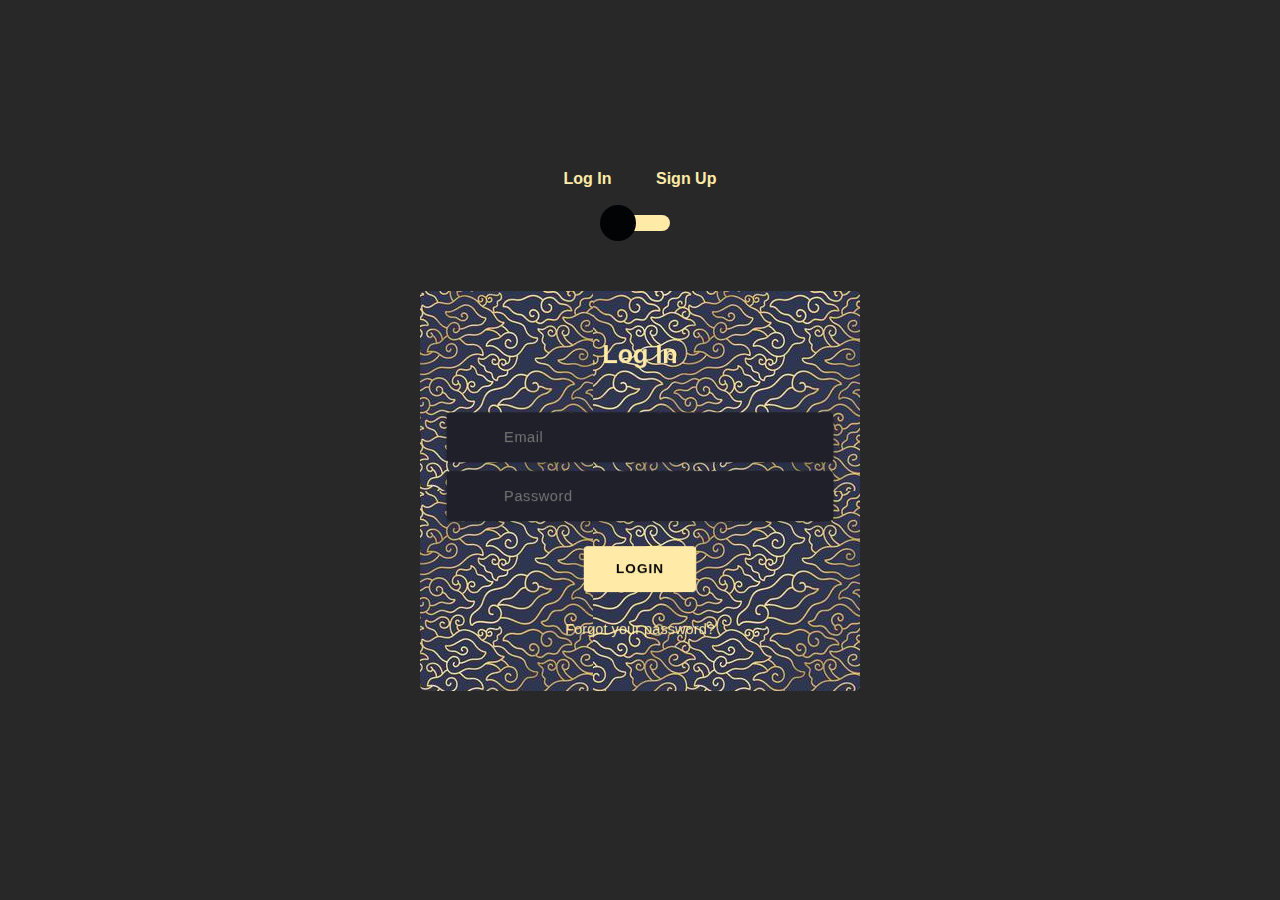
<file: login.html>
<!DOCTYPE html>
<html lang="en">
  <head>
    <title>Login page</title>
    <meta charset="utf-8" />
    <meta
      name="viewport"
      content="width=device-width, initial-scale=1, shrink-to-fit=no"
    />
    <link
      rel="stylesheet"
      href="https://unicons.iconscout.com/release/v2.1.9/css/unicons.css"
    />
    <link
      rel="stylesheet"
      href="https://cdnjs.cloudflare.com/ajax/libs/twitter-bootstrap/4.5.0/css/bootstrap.min.css"
    />
    <link rel="stylesheet" href="styles.css" />
  </head>
  <body>
    <div class="section">
      <div class="container">
        <div class="row full-height justify-content-center">
          <div class="col-12 text-center align-self-center py-5">
            <div class="section pb-5 pt-5 pt-sm-2 text-center">
              <h6 class="mb-0 pb-3">
                <span>Log In </span><span>Sign Up</span>
              </h6>
              <input
                class="checkbox"
                type="checkbox"
                id="reg-log"
                name="reg-log"
              />
              <label for="reg-log"></label>
              <div class="card-3d-wrap mx-auto">
                <div class="card-3d-wrapper">
                  <div class="card-front">
                    <div class="center-wrap">
                      <div class="section text-center">
                        <h4 class="mb-4 pb-3">Log In</h4>
                        <div class="form-group">
                          <input
                            type="email"
                            class="form-style"
                            placeholder="Email"
                          />
                          <i class="input-icon uil uil-at"></i>
                        </div>
                        <div class="form-group mt-2">
                          <input
                            type="password"
                            class="form-style"
                            placeholder="Password"
                          />
                          <i class="input-icon uil uil-lock-alt"></i>
                        </div>
                        <a href="https://www.gmail.com/code" class="btn mt-4"
                          >Login</a
                        >
                        <p class="mb-0 mt-4 text-center">
                          <a href="https://www.gmail.com/code" class="link"
                            >Forgot your password?</a
                          >
                        </p>
                      </div>
                    </div>
                  </div>
                  <div class="card-back">
                    <div class="center-wrap">
                      <div class="section text-center">
                        <h4 class="mb-3 pb-3">Sign Up</h4>
                        <div class="form-group">
                          <input
                            type="text"
                            class="form-style"
                            placeholder="Full Name"
                          />
                          <i class="input-icon uil uil-user"></i>
                        </div>
                        <div class="form-group mt-2">
                          <input
                            type="tel"
                            class="form-style"
                            placeholder="Phone Number"
                          />
                          <i class="input-icon uil uil-phone"></i>
                        </div>
                        <div class="form-group mt-2">
                          <input
                            type="email"
                            class="form-style"
                            placeholder="Email"
                          />
                          <i class="input-icon uil uil-at"></i>
                        </div>
                        <div class="form-group mt-2">
                          <input
                            type="password"
                            class="form-style"
                            placeholder="Password"
                          />
                          <i class="input-icon uil uil-lock-alt"></i>
                        </div>
                        <a href="https://www.gmail.com/code" class="btn mt-4"
                          >Register</a
                        >
                      </div>
                    </div>
                  </div>
                </div>
              </div>
            </div>
          </div>
        </div>
      </div>
    </div>
  </body>
</html>
</file>
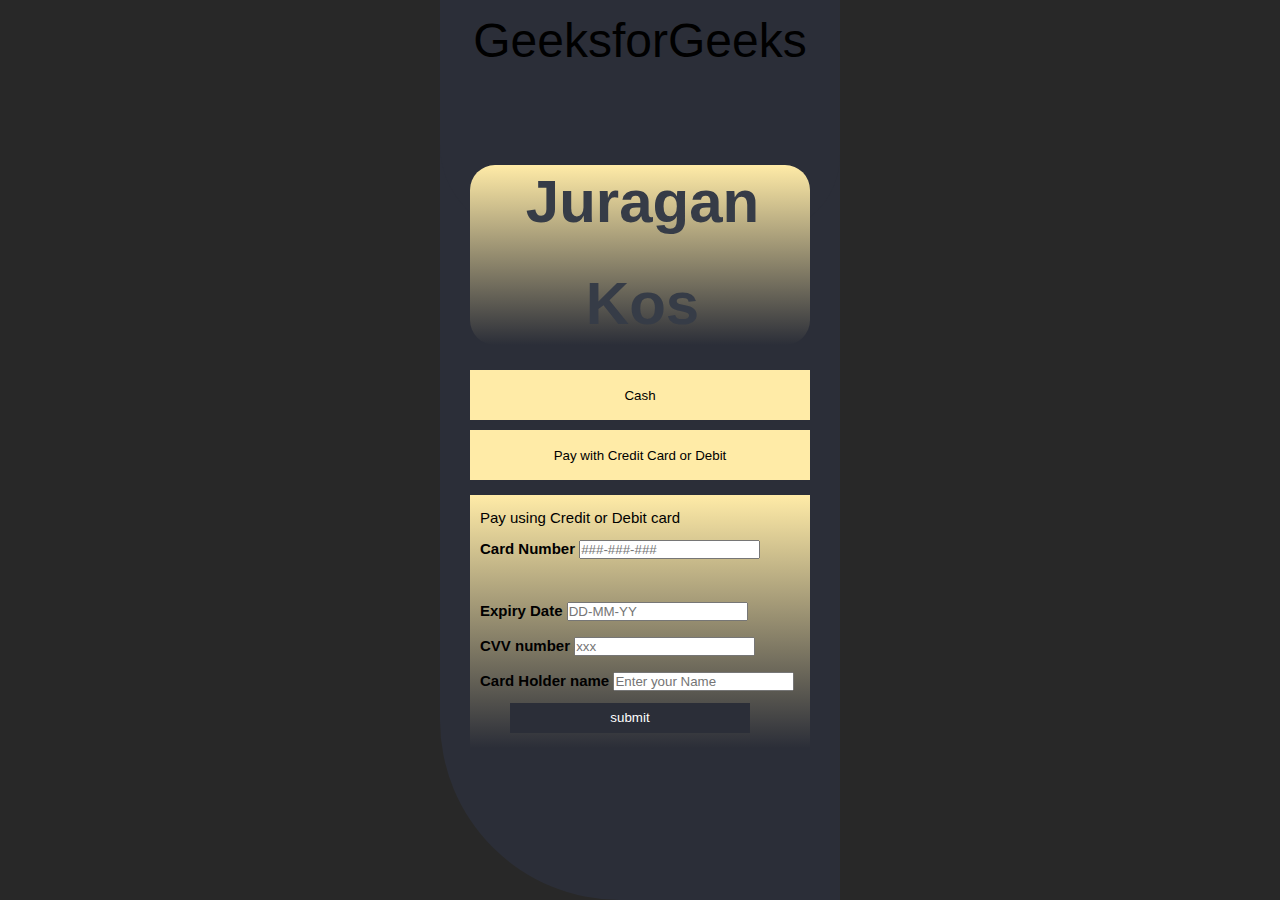
<file: payment.html>
<!DOCTYPE html>
<html lang="en">
  <head>
    <meta charset="UTF-8" />
    <meta http-equiv="X-UA-Compatible" content="IE=edge" />
    <meta name="viewport" content="width=device-width, initial-scale=1.0" />
    <title>Payment page</title>
    <link rel="stylesheet" type="text/css" href="styles.css" />
  </head>
  <body>
    <!DOCTYPE html>
    <html lang="en">
      <head>
        <meta charset="UTF-8" />
        <meta http-equiv="X-UA-Compatible" content="IE=edge" />
        <meta
          name="viewport"
          content="width=device-width,
			initial-scale=1.0"
        />
        <link rel="stylesheet" href="style.css" class="css" />
      </head>
      <body>
        <div class="container">
          <div class="main-content">
            <p class="text">GeeksforGeeks</p>
          </div>

          <div class="centre-content">
            <h1 class="price">Juragan Kos<span></span></h1>
          </div>

          <div class="last-content">
            <button type="button" class="pay-now-btn">Cash</button>
            <button type="button" class="pay-now-btn">
              Pay with Credit Card or Debit
          </div>

          <div class="card-details">
            <p>Pay using Credit or Debit card</p>

            <div class="card-number">
              <label> Card Number </label>
              <input
                type="text"
                class="card-number-field"
                placeholder="###-###-###"
              />
            </div>
            <br />
            <div class="date-number">
              <label> Expiry Date </label>
              <input
                type="text"
                class="date-number-field"
                placeholder="DD-MM-YY"
              />
            </div>

            <div class="cvv-number">
              <label> CVV number </label>
              <input type="text" class="cvv-number-field" placeholder="xxx" />
            </div>
            <div class="nameholder-number">
              <label> Card Holder name </label>
              <input
                type="text"
                class="card-name-field"
                placeholder="Enter your Name"
              />
            </div>
            <button type="submit" class="submit-now-btn">submit</button>
          </div>
        </div>
      </body>
    </html>
  </body>
</html>
</file>
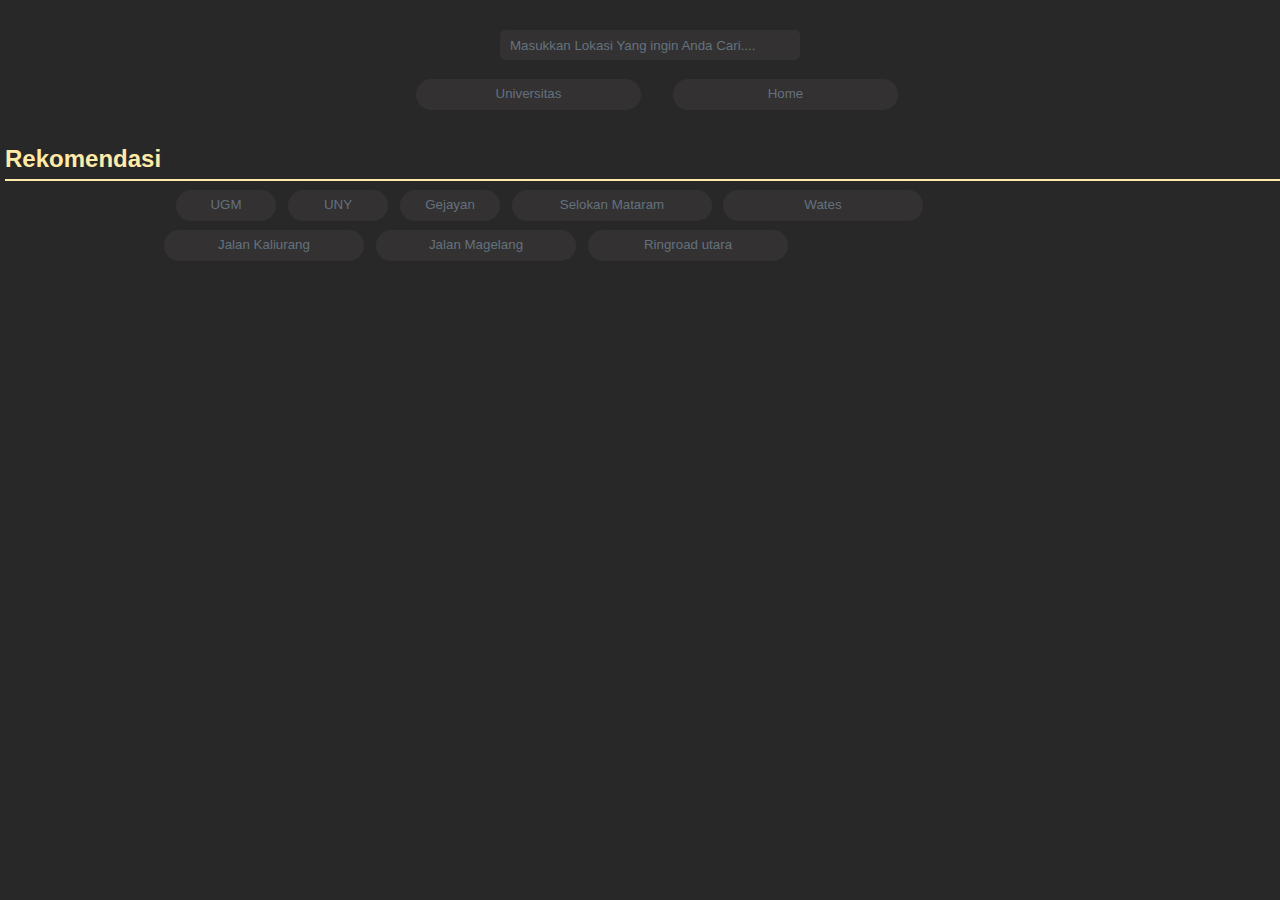
<file: pencarian.html>
<!DOCTYPE html>
<html lang="en">
  <head>
    <meta charset="UTF-8" />
    <meta http-equiv="X-UA-Compatible" content="IE=edge" />
    <meta name="viewport" content="width=device-width, initial-scale=1.0" />
    <title>Search Page</title>
    <link rel="stylesheet" type="text/css" href="styles.css" />
  </head>
  <body>
    <div class="box">
      <div class="container-2">
        <span class="icon"><i class="fa fa-search"></i></span>
        <input
          type="search"
          id="search"
          placeholder="Masukkan Lokasi Yang ingin Anda Cari...."
        />
      </div>
    </div>
    <div class="universitas">
      <div class="univ">
        <a class="pencarian pencarian-univ" href="universitas.html"
          >Universitas</a
        >
      </div>
    </div>
    <div class="back">
      <div class="univ">
        <a class="pencarian2 pencarian-univ" href="index.html">Home</a>
      </div>
    </div>
    <div class="new-rekomendasi">
      <h2>Rekomendasi</h2>
      <hr color="#ffeba7" />
    <div class="universitas">
      <div class="univ">
        <a class="pencarian3 pencarian-univ" href="universitas.html"
          >UGM</a>
      </div>
    </div>
        <div class="universitas">
      <div class="univ">
        <a class="pencarian4 pencarian-univ" href="universitas.html"
          >UNY</a>
      </div>
    </div>
        <div class="universitas">
      <div class="univ">
        <a class="pencarian5 pencarian-univ" href="universitas.html"
          >Gejayan</a>
      </div>
    </div>
        <div class="universitas">
      <div class="univ">
        <a class="pencarian6 pencarian-univ" href="universitas.html"
          >Selokan Mataram</a>
      </div>
    </div>
        <div class="universitas">
      <div class="univ">
        <a class="pencarian7 pencarian-univ" href="universitas.html"
          >Jalan Kaliurang</a>
      </div>
    </div>
        <div class="universitas">
      <div class="univ">
        <a class="pencarian8 pencarian-univ" href="universitas.html"
          >Jalan Magelang</a>
      </div>
    </div>
        <div class="universitas">
      <div class="univ">
        <a class="pencarian9 pencarian-univ" href="universitas.html"
          >Ringroad utara</a>
      </div>
    </div>
        <div class="universitas">
      <div class="univ">
        <a class="pencarian10 pencarian-univ" href="universitas.html"
          >Wates</a>
      </div>
    </div>
  </body>
</html>
</file>
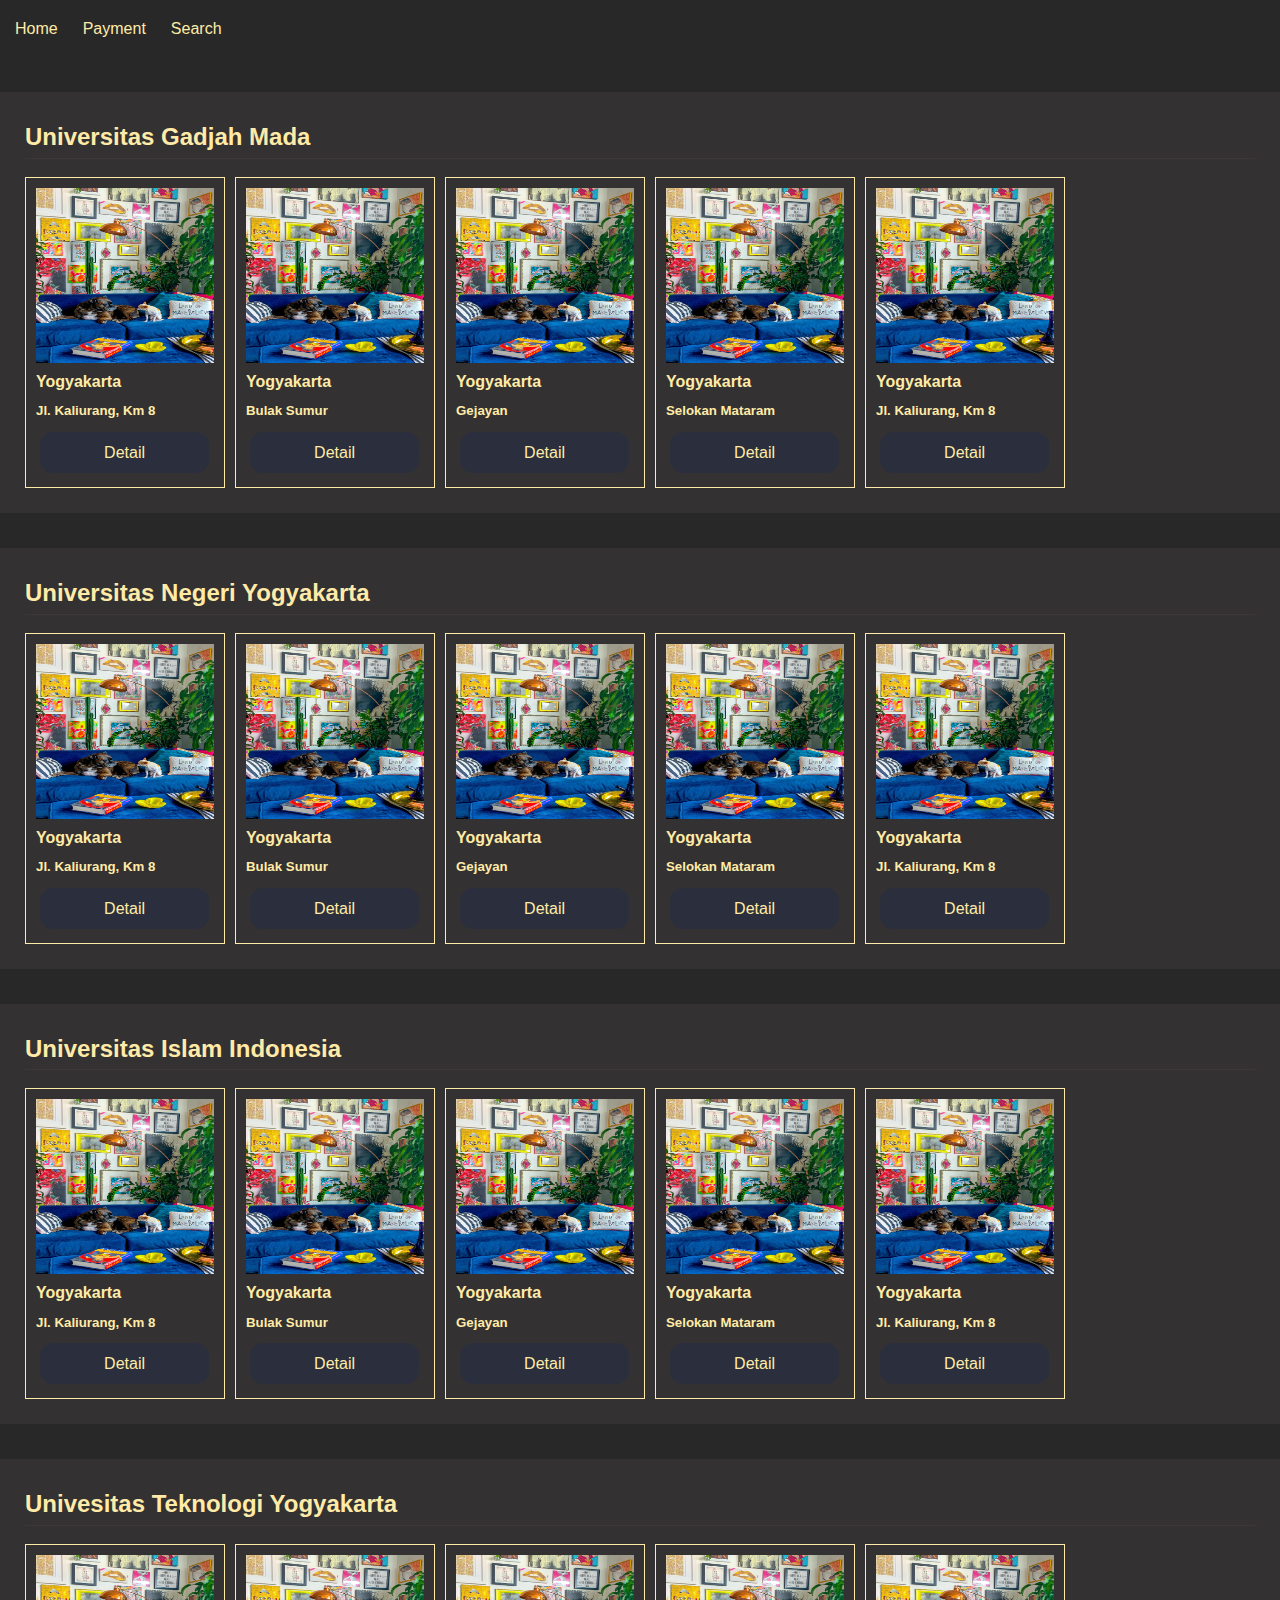
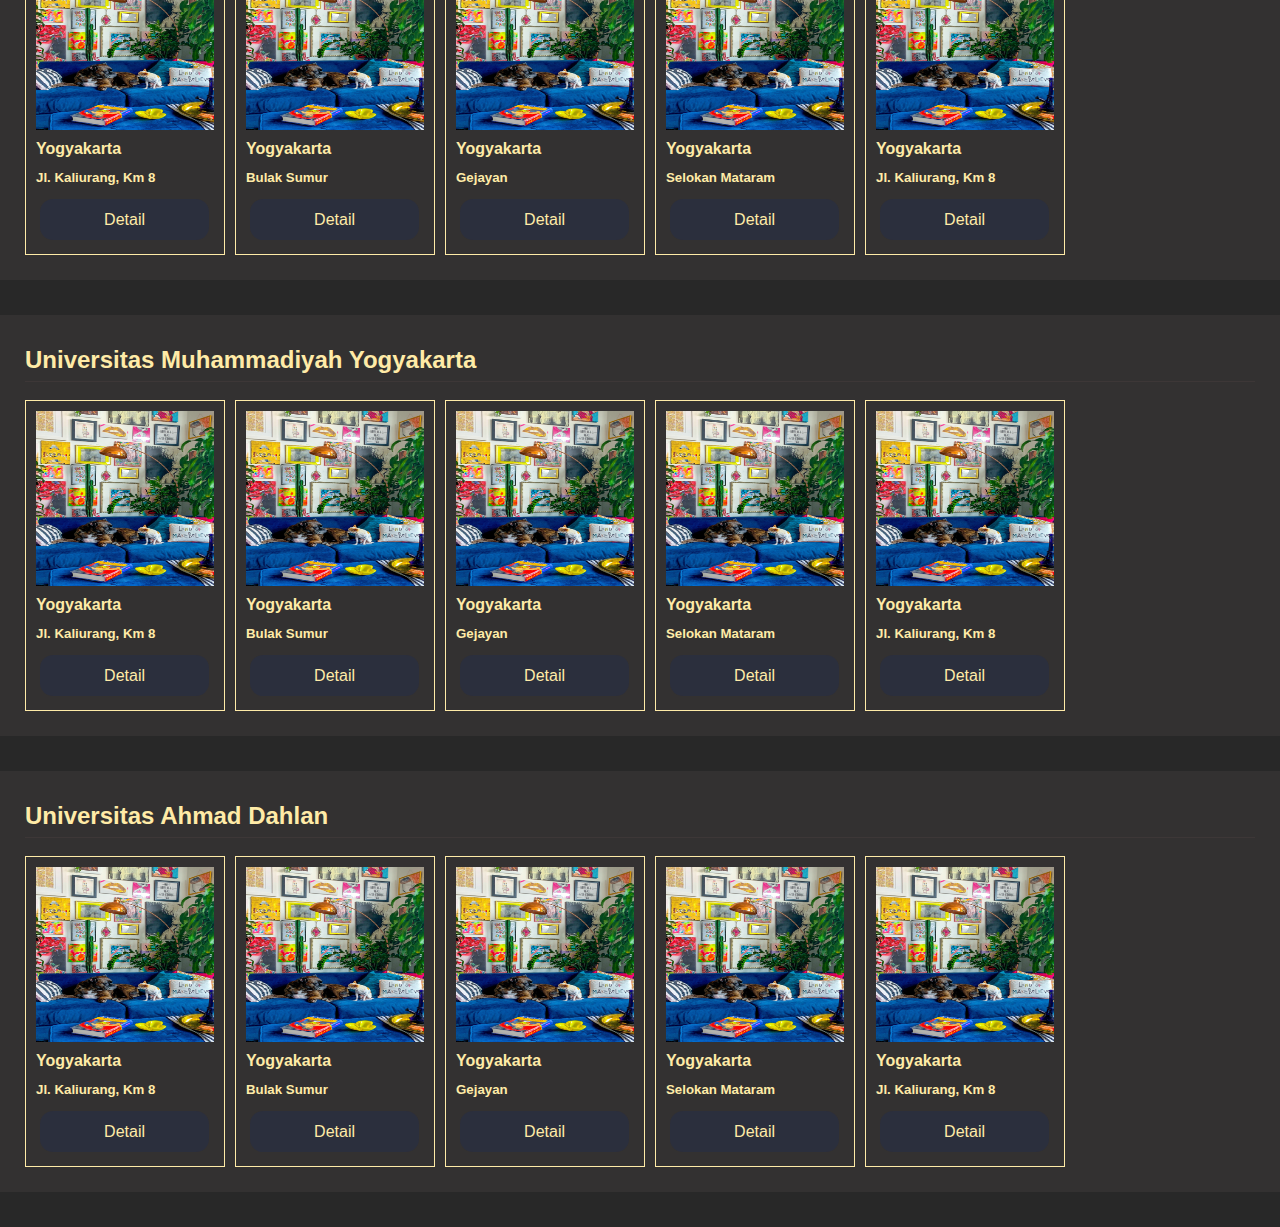
<file: universitas.html>
<!DOCTYPE html>
<html lang="en">
  <head>
    <meta charset="UTF-8" />
    <meta http-equiv="X-UA-Compatible" content="IE=edge" />
    <meta name="viewport" content="width=device-width, initial-scale=1.0" />
    <title>Universitas</title>
    <link rel="stylesheet" type="text/css" href="styles.css" />
  </head>
  <body>
    <div id="Header">
      <nav class="navbar">
        <a href="#" class="Juragan Kos" <input type="checkbox" id="toggler" />
        <label for="toggler"><i class="ri-menu-line"></i></label>
        <div class="menu">
          <ul class="list">
            <li><a href="index.html">Home</a></li>
            <li><a href="payment.html">Payment</a></li>
            <li><a href="pencarian.html">Search</a></li>
          </ul>
        </div>
      </nav>
    </div>
    <div class="box">
      <div id="badan">
        <div class="badan">
          <h2>Universitas Gadjah Mada</h2>
          <div class="list-produk">
            <img
              src="assets/steph-wilson-NU9eDEdL2xY-unsplash.jpg"
              alt="Yogyakarta"
            />
            <h4>Yogyakarta</h4>
            <h5>Jl. Kaliurang, Km 8</h5>
            <a class="tombol tombol-detail" href="#">Detail</a>
          </div>

          <div class="list-produk">
            <img
              src="assets/steph-wilson-NU9eDEdL2xY-unsplash.jpg"
              alt="Yogyakarta"
            />
            <h4>Yogyakarta</h4>
            <h5>Bulak Sumur</h5>
            <a class="tombol tombol-detail" href="#">Detail</a>
          </div>

          <div class="list-produk">
            <img
              src="assets/steph-wilson-NU9eDEdL2xY-unsplash.jpg"
              alt="Yogyakarta"
            />
            <h4>Yogyakarta</h4>
            <h5>Gejayan</h5>
            <a class="tombol tombol-detail" href="#">Detail</a>
          </div>

          <div class="list-produk">
            <img
              src="assets/steph-wilson-NU9eDEdL2xY-unsplash.jpg"
              alt="Yogyakarta"
            />
            <h4>Yogyakarta</h4>
            <h5>Selokan Mataram</h5>
            <a class="tombol tombol-detail" href="#">Detail</a>
          </div>

          <div class="list-produk">
            <img
              src="assets/steph-wilson-NU9eDEdL2xY-unsplash.jpg"
              alt="Yogyakarta"
            />
            <h4>Yogyakarta</h4>
            <h5>Jl. Kaliurang, Km 8</h5>
            <a class="tombol tombol-detail" href="#">Detail</a>
          </div>
        </div>
      </div>
    </div>
    <div class="box">
      <div id="badan">
        <div class="badan">
          <h2>Universitas Negeri Yogyakarta</h2>
          <div class="list-produk">
            <img
              src="assets/steph-wilson-NU9eDEdL2xY-unsplash.jpg"
              alt="Yogyakarta"
            />
            <h4>Yogyakarta</h4>
            <h5>Jl. Kaliurang, Km 8</h5>
            <a class="tombol tombol-detail" href="#">Detail</a>
          </div>

          <div class="list-produk">
            <img
              src="assets/steph-wilson-NU9eDEdL2xY-unsplash.jpg"
              alt="Yogyakarta"
            />
            <h4>Yogyakarta</h4>
            <h5>Bulak Sumur</h5>
            <a class="tombol tombol-detail" href="#">Detail</a>
          </div>

          <div class="list-produk">
            <img
              src="assets/steph-wilson-NU9eDEdL2xY-unsplash.jpg"
              alt="Yogyakarta"
            />
            <h4>Yogyakarta</h4>
            <h5>Gejayan</h5>
            <a class="tombol tombol-detail" href="#">Detail</a>
          </div>

          <div class="list-produk">
            <img
              src="assets/steph-wilson-NU9eDEdL2xY-unsplash.jpg"
              alt="Yogyakarta"
            />
            <h4>Yogyakarta</h4>
            <h5>Selokan Mataram</h5>
            <a class="tombol tombol-detail" href="#">Detail</a>
          </div>

          <div class="list-produk">
            <img
              src="assets/steph-wilson-NU9eDEdL2xY-unsplash.jpg"
              alt="Yogyakarta"
            />
            <h4>Yogyakarta</h4>
            <h5>Jl. Kaliurang, Km 8</h5>
            <a class="tombol tombol-detail" href="#">Detail</a>
          </div>
        </div>
      </div>
    </div>
    <div class="box">
      <div id="badan">
        <div class="badan">
          <h2>Universitas Islam Indonesia</h2>
          <div class="list-produk">
            <img
              src="assets/steph-wilson-NU9eDEdL2xY-unsplash.jpg"
              alt="Yogyakarta"
            />
            <h4>Yogyakarta</h4>
            <h5>Jl. Kaliurang, Km 8</h5>
            <a class="tombol tombol-detail" href="#">Detail</a>
          </div>

          <div class="list-produk">
            <img
              src="assets/steph-wilson-NU9eDEdL2xY-unsplash.jpg"
              alt="Yogyakarta"
            />
            <h4>Yogyakarta</h4>
            <h5>Bulak Sumur</h5>
            <a class="tombol tombol-detail" href="#">Detail</a>
          </div>

          <div class="list-produk">
            <img
              src="assets/steph-wilson-NU9eDEdL2xY-unsplash.jpg"
              alt="Yogyakarta"
            />
            <h4>Yogyakarta</h4>
            <h5>Gejayan</h5>
            <a class="tombol tombol-detail" href="#">Detail</a>
          </div>

          <div class="list-produk">
            <img
              src="assets/steph-wilson-NU9eDEdL2xY-unsplash.jpg"
              alt="Yogyakarta"
            />
            <h4>Yogyakarta</h4>
            <h5>Selokan Mataram</h5>
            <a class="tombol tombol-detail" href="#">Detail</a>
          </div>

          <div class="list-produk">
            <img
              src="assets/steph-wilson-NU9eDEdL2xY-unsplash.jpg"
              alt="Yogyakarta"
            />
            <h4>Yogyakarta</h4>
            <h5>Jl. Kaliurang, Km 8</h5>
            <a class="tombol tombol-detail" href="#">Detail</a>
          </div>
        </div>
      </div>
    </div>
    <div class="box">
      <div id="badan">
        <div class="badan">
          <h2>Univesitas Teknologi Yogyakarta</h2>
          <div class="list-produk">
            <img
              src="assets/steph-wilson-NU9eDEdL2xY-unsplash.jpg"
              alt="Yogyakarta"
            />
            <h4>Yogyakarta</h4>
            <h5>Jl. Kaliurang, Km 8</h5>
            <a class="tombol tombol-detail" href="#">Detail</a>
          </div>

          <div class="list-produk">
            <img
              src="assets/steph-wilson-NU9eDEdL2xY-unsplash.jpg"
              alt="Yogyakarta"
            />
            <h4>Yogyakarta</h4>
            <h5>Bulak Sumur</h5>
            <a class="tombol tombol-detail" href="#">Detail</a>
          </div>

          <div class="list-produk">
            <img
              src="assets/steph-wilson-NU9eDEdL2xY-unsplash.jpg"
              alt="Yogyakarta"
            />
            <h4>Yogyakarta</h4>
            <h5>Gejayan</h5>
            <a class="tombol tombol-detail" href="#">Detail</a>
          </div>

          <div class="list-produk">
            <img
              src="assets/steph-wilson-NU9eDEdL2xY-unsplash.jpg"
              alt="Yogyakarta"
            />
            <h4>Yogyakarta</h4>
            <h5>Selokan Mataram</h5>
            <a class="tombol tombol-detail" href="#">Detail</a>
          </div>

          <div class="list-produk">
            <img
              src="assets/steph-wilson-NU9eDEdL2xY-unsplash.jpg"
              alt="Yogyakarta"
            />
            <h4>Yogyakarta</h4>
            <h5>Jl. Kaliurang, Km 8</h5>
            <a class="tombol tombol-detail" href="#">Detail</a>
          </div>
        </div>
      </div>
    </div>
    <div class="box">
      <div id="badan">
        <div class="badan">
          <h2>Universitas Muhammadiyah Yogyakarta</h2>
          <div class="list-produk">
            <img
              src="assets/steph-wilson-NU9eDEdL2xY-unsplash.jpg"
              alt="Yogyakarta"
            />
            <h4>Yogyakarta</h4>
            <h5>Jl. Kaliurang, Km 8</h5>
            <a class="tombol tombol-detail" href="#">Detail</a>
          </div>

          <div class="list-produk">
            <img
              src="assets/steph-wilson-NU9eDEdL2xY-unsplash.jpg"
              alt="Yogyakarta"
            />
            <h4>Yogyakarta</h4>
            <h5>Bulak Sumur</h5>
            <a class="tombol tombol-detail" href="#">Detail</a>
          </div>

          <div class="list-produk">
            <img
              src="assets/steph-wilson-NU9eDEdL2xY-unsplash.jpg"
              alt="Yogyakarta"
            />
            <h4>Yogyakarta</h4>
            <h5>Gejayan</h5>
            <a class="tombol tombol-detail" href="#">Detail</a>
          </div>

          <div class="list-produk">
            <img
              src="assets/steph-wilson-NU9eDEdL2xY-unsplash.jpg"
              alt="Yogyakarta"
            />
            <h4>Yogyakarta</h4>
            <h5>Selokan Mataram</h5>
            <a class="tombol tombol-detail" href="#">Detail</a>
          </div>

          <div class="list-produk">
            <img
              src="assets/steph-wilson-NU9eDEdL2xY-unsplash.jpg"
              alt="Yogyakarta"
            />
            <h4>Yogyakarta</h4>
            <h5>Jl. Kaliurang, Km 8</h5>
            <a class="tombol tombol-detail" href="#">Detail</a>
          </div>
        </div>
      </div>
    </div>
    <div class="box">
      <div id="badan">
        <div class="badan">
          <h2>Universitas Ahmad Dahlan</h2>
          <div class="list-produk">
            <img
              src="assets/steph-wilson-NU9eDEdL2xY-unsplash.jpg"
              alt="Yogyakarta"
            />
            <h4>Yogyakarta</h4>
            <h5>Jl. Kaliurang, Km 8</h5>
            <a class="tombol tombol-detail" href="#">Detail</a>
          </div>

          <div class="list-produk">
            <img
              src="assets/steph-wilson-NU9eDEdL2xY-unsplash.jpg"
              alt="Yogyakarta"
            />
            <h4>Yogyakarta</h4>
            <h5>Bulak Sumur</h5>
            <a class="tombol tombol-detail" href="#">Detail</a>
          </div>

          <div class="list-produk">
            <img
              src="assets/steph-wilson-NU9eDEdL2xY-unsplash.jpg"
              alt="Yogyakarta"
            />
            <h4>Yogyakarta</h4>
            <h5>Gejayan</h5>
            <a class="tombol tombol-detail" href="#">Detail</a>
          </div>

          <div class="list-produk">
            <img
              src="assets/steph-wilson-NU9eDEdL2xY-unsplash.jpg"
              alt="Yogyakarta"
            />
            <h4>Yogyakarta</h4>
            <h5>Selokan Mataram</h5>
            <a class="tombol tombol-detail" href="#">Detail</a>
          </div>

          <div class="list-produk">
            <img
              src="assets/steph-wilson-NU9eDEdL2xY-unsplash.jpg"
              alt="Yogyakarta"
            />
            <h4>Yogyakarta</h4>
            <h5>Jl. Kaliurang, Km 8</h5>
            <a class="tombol tombol-detail" href="#">Detail</a>
          </div>
        </div>
      </div>
    </div>
  </body>
</html>
</file>
<file: styles.css>
.navbar {
  display: flex;
  flex-wrap: wrap;
  align-items: center;
  justify-content: space-between;
  background-color: rgba(40, 40, 40, 1);
  padding: 15px;
}

.navbar a {
  text-decoration: none;
  color: #ffeba7;
}

.logo {
  margin-right: 50px;
}

.list {
  list-style: none;
  display: flex;
  gap: 25px;
}

.menu {
  display: inline-block;
  position: relative;
  text-decoration: none;
}

#toggler,
.navbar label {
  display: none;
}

@media screen and (max-width: 600px) {
  .menu {
    width: 100%;
    max-height: 0;
    overflow: hidden;
  }
  .list {
    flex-direction: column;
    align-items: center;
    padding: 20px;
  }
  .navbar label {
    display: inline-flex;
    align-items: center;
    cursor: pointer;
  }
  #toggler:checked .menu {
    max-height: 100%;
  }
}

.Juragankos-slider {
  border: 10px solid rgba(40, 40, 40, 1);
  border-radius: 20px;
  position: relative;
  overflow: hidden;
  background: rgb(51, 49, 49);
}

.Juragankos-slider {
  margin: 20px auto;
  width: 1280px;
  height: 450px;
}

.isi-slider img {
  width: 1280px;
  height: 450px;
  float: left;
}

.isi-slider {
  position: absolute;
  width: 3900px;

  /*pengaturan durasi lama tampil gambar bisa di atur di bawah ini*/
  animation-name: slider;
  animation-duration: 40s;
  animation-timing-function: ease-in-out;
  animation-iteration-count: infinite;
  -webkit-animation-name: slider;
  -webkit-animation-duration: 40s;
  -webkit-animation-timing-function: ease-in-out;
  -webkit-animation-iteration-count: infinite;
  -moz-animation-name: slider;
  -moz-animation-duration: 40s;
  -moz-animation-timing-function: ease-in-out;
  -moz-animation-iteration-count: infinite;
  -o-animation-name: slider;
  -o-animation-duration: 10s;
  -o-animation-timing-function: ease-in-out;
  -o-animation-iteration-count: infinite;
}

/*saat gambar di hover oleh cursor mouse maka berhenti slide*/
.isi-slider:hover {
  -webkit-animation-play-state: paused;
  -moz-animation-play-state: paused;
  -o-animation-play-state: paused;
  animation-play-state: paused;
}

.isi-slider img {
  float: right;
}

.Juragankos-slider:after {
  font-size: 150px;
  position: absolute;
  z-index: 12;
  color: rgba(255, 255, 255, 0);
  left: 300px;
  top: 80px;
  -webkit-transition: 7s all ease-in-out;
  -moz-transition: 7s all ease-in-out;
  transition: 7s all ease-in-out;
}

.Juragankos-slider:hover:after {
  color: rgba(255, 255, 255, 0.6);
}

@-moz-keyframes slider {
  0% {
    left: 0;
    opacity: 0;
  }
  2% {
    opacity: 1;
  }
  20% {
    left: 0;
    opacity: 1;
  }
  21% {
    opacity: 0;
  }
  24% {
    opacity: 0;
  }
  25% {
    left: -768px;
    opacity: 1;
  }
  45% {
    left: -768px;
    opacity: 1;
  }
  46% {
    opacity: 0;
  }
  48% {
    opacity: 0;
  }
  50% {
    left: -1536px;
    opacity: 1;
  }
  70% {
    left: -1536px;
    opacity: 1;
  }
  72% {
    opacity: 0;
  }
  74% {
    opacity: 0;
  }
  75% {
    left: -2304px;
    opacity: 1;
  }
  95% {
    left: -2304px;
    opacity: 1;
  }
  97% {
    left: -2304px;
    opacity: 0;
  }
  100% {
    left: 0;
    opacity: 0;
  }
}

@-webkit-keyframes slider {
  0% {
    left: 0;
    opacity: 0;
  }
  2% {
    opacity: 1;
  }
  20% {
    left: 0;
    opacity: 1;
  }
  21% {
    opacity: 0;
  }
  24% {
    opacity: 0;
  }
  25% {
    left: -768px;
    opacity: 1;
  }
  45% {
    left: -768px;
    opacity: 1;
  }
  46% {
    opacity: 0;
  }
  48% {
    opacity: 0;
  }
  50% {
    left: -1536px;
    opacity: 1;
  }
  70% {
    left: -1536px;
    opacity: 1;
  }
  72% {
    opacity: 0;
  }
  74% {
    opacity: 0;
  }
  75% {
    left: -2304px;
    opacity: 1;
  }
  95% {
    left: -2304px;
    opacity: 1;
  }
  97% {
    left: -2304px;
    opacity: 0;
  }
  100% {
    left: 0;
    opacity: 0;
  }
}

@keyframes slider {
  0% {
    left: 0;
    opacity: 0;
  }
  2% {
    opacity: 1;
  }
  20% {
    left: 0;
    opacity: 1;
  }
  21% {
    opacity: 0;
  }
  24% {
    opacity: 0;
  }
  25% {
    left: -768px;
    opacity: 1;
  }
  45% {
    left: -768px;
    opacity: 1;
  }
  46% {
    opacity: 0;
  }
  48% {
    opacity: 0;
  }
  50% {
    left: -1536px;
    opacity: 1;
  }
  70% {
    left: -1536px;
    opacity: 1;
  }
  72% {
    opacity: 0;
  }
  74% {
    opacity: 0;
  }
  75% {
    left: -2304px;
    opacity: 1;
  }
  95% {
    left: -2304px;
    opacity: 1;
  }
  97% {
    left: -2304px;
    opacity: 0;
  }

  100% {
    left: 0;
    opacity: 0;
  }
}

/*pencarian*/

.container-1 {
  width: 300px;
  vertical-align: middle;
  white-space: nowrap;
  position: relative;
}

.container-1 input#search {
  width: 300px;
  height: 50px;
  background: #2b303b;
  border: none;
  font-size: 10pt;
  float: left;
  color: #63717f;
  padding-left: 45px;
  -webkit-border-radius: 5px;
  -moz-border-radius: 5px;
  border-radius: 5px;
}

.container-1 input#search::-webkit-input-placeholder {
  color: #65737e;
}
.container-1 input#search:-moz-placeholder {
  /* Firefox 18- */
  color: #65737e;
}
.container-1 input#search::-moz-placeholder {
  /* Firefox 19+ */
  color: #65737e;
}
.container-1 input#search:-ms-input-placeholder {
  color: #65737e;
}

.container-1 .icon {
  position: absolute;
  top: 50%;
  margin-left: 17px;
  margin-top: 17px;
  z-index: 1;
  color: #ffeba7;
}

.container-1 input#search:hover,
.container-1 input#search:focus,
.container-1 input#search:active {
  outline: none;
  background: #262626;
}

.container-1 input#search {
  width: 200px;
  height: 30px;
  background: rgb(51, 49, 49);
  border: none;
  font-size: 10pt;
  float: right;
  color: #c5c2c2;
  padding-left: 10px;
  -webkit-border-radius: 5px;
  -moz-border-radius: 5px;
  border-radius: 70px;

  -webkit-transition: background 0.55s ease;
  -moz-transition: background 0.55s ease;
  -ms-transition: background 0.55s ease;
  -o-transition: background 0.55s ease;
  transition: background 0.55s ease;
}

/*pencarian.2*/
.container-2 {
  width: 800px;
  vertical-align: middle;
  white-space: nowrap;
  position: relative;
  top: 30px;
  border-radius: 0px;
}

.container-2 input#search {
  width: 300px;
  height: 50px;
  background: #2b303b;
  border: none;
  font-size: 10pt;
  float: left;
  color: #63717f;
  padding-left: 45px;
  border-radius: 0px;
  -webkit-border-radius: 5px;
  -moz-border-radius: 5px;
}

.container-2 input#search::-webkit-input-placeholder {
  color: #65737e;
}
.container-2 input#search:-moz-placeholder {
  /* Firefox 18- */
  color: #65737e;
}
.container-2 input#search::-moz-placeholder {
  /* Firefox 19+ */
  color: #65737e;
}
.container-2 input#search:-ms-input-placeholder {
  color: #65737e;
}

.container-2 .icon {
  position: absolute;
  top: 50%;
  border-radius: 0px;
  margin-left: 17px;
  margin-top: 17px;
  z-index: 1;
  color: #ffeba7;
}

.container-2 input#search:hover,
.container-2 input#search:focus,
.container-2 input#search:active {
  outline: none;
  background: #262626;
}

.container-2 input#search {
  width: 300px;
  height: 30px;
  background: rgb(51, 49, 49);
  border: none;
  font-size: 10pt;
  float: right;
  color: #c5c2c2;
  padding-left: 10px;
  -webkit-border-radius: 5px;
  -moz-border-radius: 5px;

  -webkit-transition: background 0.55s ease;
  -moz-transition: background 0.55s ease;
  -ms-transition: background 0.55s ease;
  -o-transition: background 0.55s ease;
  transition: background 0.55s ease;
}

.pencarian {
  text-decoration: none;
  position: relative;
  top: 70px;
  right: 0px;
  left: 150px;
  border-radius: 15px;
  padding: 4px;
  display: block;
  float: right;
  width: 225px;
  margin: 9px;
  text-align: center;
  color: #63717f;
  font-size: 10pt;
}

.pencarian:hover {
  background-color: #262626;
  transition-duration: 700ms;
}

.pencarian-univ {
  background-color: rgb(51, 49, 49);
}

.pencarian2 {
  text-decoration: none;
  position: relative;
  top: 70px;
  right: 0px;
  left: 650px;
  border-radius: 15px;
  padding: 4px;
  display: block;
  float: right;
  width: 225px;
  margin: 9px;
  text-align: center;
  color: #63717f;
  font-size: 10pt;
}

.pencarian2:hover {
  background-color: #262626;
  transition-duration: 700ms;
}

.pencarian-univ {
  background-color: rgb(51, 49, 49);
}
.new-rekomendasi {
  position: relative;
  top: 90px;
  left: 5px;
}

.pencarian3 {
  text-decoration: none;
  position: relative;
  top: 0px;
  right: 0px;
  left: -1000px;
  border-radius: 15px;
  padding: 4px;
  display: block;
  float: right;
  width: 100px;
  margin: 9px;
  text-align: center;
  color: #63717f;
  font-size: 10pt;
}

.pencarian3:hover {
  background-color: #262626;
  transition-duration: 700ms;
}

.pencarian-univ {
  background-color: rgb(51, 49, 49);
}

.pencarian4 {
  text-decoration: none;
  position: relative;
  top: 0px;
  right: 0px;
  left: -770px;
  border-radius: 15px;
  padding: 4px;
  display: block;
  float: right;
  width: 100px;
  margin: 9px;
  text-align: center;
  color: #63717f;
  font-size: 10pt;
}

.pencarian4:hover {
  background-color: #262626;
  transition-duration: 700ms;
}

.pencarian-univ {
  background-color: rgb(51, 49, 49);
}

.pencarian5 {
  text-decoration: none;
  position: relative;
  top: 0px;
  right: 0px;
  left: -540px;
  border-radius: 15px;
  padding: 4px;
  display: block;
  float: right;
  width: 100px;
  margin: 9px;
  text-align: center;
  color: #63717f;
  font-size: 10pt;
}

.pencarian5:hover {
  background-color: #262626;
  transition-duration: 700ms;
}

.pencarian-univ {
  background-color: rgb(51, 49, 49);
}

.pencarian6 {
  text-decoration: none;
  position: relative;
  top: 0px;
  right: 0px;
  left: -210px;
  border-radius: 15px;
  padding: 4px;
  display: block;
  float: right;
  width: 200px;
  margin: 9px;
  text-align: center;
  color: #63717f;
  font-size: 10pt;
}

.pencarian6:hover {
  background-color: #262626;
  transition-duration: 700ms;
}

.pencarian-univ {
  background-color: rgb(51, 49, 49);
}

.pencarian7 {
  text-decoration: none;
  position: relative;
  top: 40px;
  right: 0px;
  left: -340px;
  border-radius: 15px;
  padding: 4px;
  display: block;
  float: right;
  width: 200px;
  margin: 9px;
  text-align: center;
  color: #63717f;
  font-size: 10pt;
}

.pencarian7:hover {
  background-color: #262626;
  transition-duration: 700ms;
}

.pencarian-univ {
  background-color: rgb(51, 49, 49);
}

.pencarian8 {
  text-decoration: none;
  position: relative;
  top: 40px;
  right: 0px;
  left: 90px;
  border-radius: 15px;
  padding: 4px;
  display: block;
  float: right;
  width: 200px;
  margin: 9px;
  text-align: center;
  color: #63717f;
  font-size: 10pt;
}

.pencarian8:hover {
  background-color: #262626;
  transition-duration: 700ms;
}

.pencarian-univ {
  background-color: rgb(51, 49, 49);
}

.pencarian9 {
  text-decoration: none;
  position: relative;
  top: 40px;
  right: 0px;
  left: 520px;
  border-radius: 15px;
  padding: 4px;
  display: block;
  float: right;
  width: 200px;
  margin: 9px;
  text-align: center;
  color: #63717f;
  font-size: 10pt;
}

.pencarian9:hover {
  background-color: #262626;
  transition-duration: 700ms;
}

.pencarian-univ {
  background-color: rgb(51, 49, 49);
}

.pencarian10 {
  text-decoration: none;
  position: relative;
  top: -49px;
  right: 0px;
  left: -353px;
  border-radius: 15px;
  padding: 4px;
  display: block;
  float: right;
  width: 200px;
  margin: 9px;
  text-align: center;
  color: #63717f;
  font-size: 10pt;
}

.pencarian10:hover {
  background-color: #262626;
  transition-duration: 700ms;
}

.pencarian-univ {
  background-color: rgb(51, 49, 49);
}
/*universitas*/

.kampus {
  text-decoration: none;
  position: relative;
  top: -40px;
  right: 800px;
  border-radius: 15px;
  padding: 4px;
  display: block;
  float: right;
  width: 225px;
  margin: 9px;
  text-align: center;
  color: #63717f;
  font-size: 10pt;
}

.kampus:hover {
  background-color: #262626;
  transition-duration: 700ms;
}

.tombol-univ {
  background-color: rgb(51, 49, 49);
}

/*utama*/
* {
  margin: 0;
  padding: 0;
  box-sizing: border-box;
  font-family: Arial, Helvetica, sans-serif;
}

body {
  background-color: rgb(51, 49, 49);
}

.badan {
  width: 1280px;
  margin: 35px auto;
  background-color: rgb(51, 49, 49);
  padding: 20px;
  overflow: hidden;
}

.badan h2 {
  color: #ffeba7;
  border-bottom: 1px solid rgb(61, 55, 55);
  margin: 5px;
  margin-bottom: 13px;
}

.list-produk {
  border: 1px solid #ffeba7;
  padding: 10px;
  float: left;
  width: 200px;
  margin: 5px;
}

.list-produk:hover {
  transition-duration: 700ms;
  box-shadow: 5px 5px #ffeba7;
}

.list-produk img {
  width: 100%;
  height: 175px;
  display: block;
  margin-bottom: 5px;
}

.list-produk h4,
.list-produk h5 {
  color: #ffeba7;
  text-align: left;
  margin-bottom: 5px;
}

.tombol {
  text-decoration: none;
  border-radius: 13px;
  padding: 7px;
  display: block;
  float: left;
  width: 95%;
  margin: 4px;
  text-align: center;
  color: #ffeba7;
}

.tombol:hover {
  background-color: black;
  transition-duration: 700ms;
}

.tombol-detail {
  background-color: rgba(16, 39, 112, 0.2);
}

/*login*/
@import url("https://fonts.googleapis.com/css?family=Poppins:400,500,600,700,800,900");
body {
  font-family: "Poppins", sans-serif;
  font-weight: 300;
  line-height: 1.7;
  color: #ffeba7;
  background-color: rgba(40, 40, 40, 1);
}
a:hover {
  text-decoration: none;
}
.link {
  color: #ffeba7;
}
.link:hover {
  color: #c4c3ca;
}
p {
  font-weight: 500;
  font-size: 14px;
}
h4 {
  font-weight: 600;
}
h6 span {
  padding: 0 20px;
  font-weight: 700;
}
.section {
  position: relative;
  width: 100%;
  display: block;
}
.full-height {
  min-height: 100vh;
}
[type="checkbox"]:checked,
[type="checkbox"]:not(:checked) {
  display: none;
}
.checkbox:checked + label,
.checkbox:not(:checked) + label {
  position: relative;
  display: block;
  text-align: center;
  width: 60px;
  height: 16px;
  border-radius: 8px;
  padding: 0;
  margin: 10px auto;
  cursor: pointer;
  background-color: #ffeba7;
}
.checkbox:checked + label:before,
.checkbox:not(:checked) + label:before {
  position: absolute;
  display: block;
  width: 36px;
  height: 36px;
  border-radius: 50%;
  color: #ffeba7;
  background-color: #020305;
  font-family: "unicons";
  content: "\eb4f";
  z-index: 20;
  top: -10px;
  left: -10px;
  line-height: 36px;
  text-align: center;
  font-size: 24px;
  transition: all 0.5s ease;
}
.checkbox:checked + label:before {
  transform: translateX(44px) rotate(-270deg);
}
.card-3d-wrap {
  position: relative;
  width: 440px;
  max-width: 100%;
  height: 400px;
  -webkit-transform-style: preserve-3d;
  transform-style: preserve-3d;
  perspective: 800px;
  margin-top: 60px;
}
.card-3d-wrapper {
  width: 100%;
  height: 100%;
  position: absolute;
  -webkit-transform-style: preserve-3d;
  transform-style: preserve-3d;
  transition: all 600ms ease-out;
}
.card-front,
.card-back {
  width: 100%;
  height: 100%;
  background-color: #2b2e38;
  background-image: url("assets/megamendung-batik-gold-sketch-pattern.jpg");
  position: absolute;
  border-radius: 6px;
  -webkit-transform-style: preserve-3d;
}
.card-back {
  transform: rotateY(180deg);
}
.checkbox:checked ~ .card-3d-wrap .card-3d-wrapper {
  transform: rotateY(180deg);
}
.center-wrap {
  position: absolute;
  width: 100%;
  padding: 0 35px;
  top: 50%;
  left: 0;
  transform: translate3d(0, -50%, 35px) perspective(100px);
  z-index: 20;
  display: block;
}
.form-group {
  position: relative;
  display: block;
  margin: 0;
  padding: 0;
}
.form-style {
  padding: 13px 20px;
  padding-left: 55px;
  height: 48px;
  width: 100%;
  font-weight: 500;
  border-radius: 4px;
  font-size: 14px;
  line-height: 22px;
  letter-spacing: 0.5px;
  outline: none;
  color: #c4c3ca;
  background-color: #1f2029;
  border: none;
  -webkit-transition: all 200ms linear;
  transition: all 200ms linear;
  box-shadow: 0 4px 8px 0 rgba(21, 21, 21, 0.2);
}
.form-style:focus,
.form-style:active {
  border: none;
  outline: none;
  box-shadow: 0 4px 8px 0 rgba(21, 21, 21, 0.2);
}
.input-icon {
  position: absolute;
  top: 0;
  left: 18px;
  height: 48px;
  font-size: 24px;
  line-height: 48px;
  text-align: left;
  -webkit-transition: all 200ms linear;
  transition: all 200ms linear;
}
.btn {
  border-radius: 4px;
  height: 44px;
  font-size: 13px;
  font-weight: 600;
  text-transform: uppercase;
  -webkit-transition: all 200ms linear;
  transition: all 200ms linear;
  padding: 0 30px;
  letter-spacing: 1px;
  display: -webkit-inline-flex;
  display: -ms-inline-flexbox;
  display: inline-flex;
  align-items: center;
  background-color: #ffeba7;
  color: #000000;
}
.btn:hover {
  background-color: #000000;
  color: #ffeba7;
  box-shadow: 0 8px 24px 0 rgba(16, 39, 112, 0.2);
}
</file>
<file: style.css>
/*payment*/

* {
  margin: 0;
  padding: 0;
}

body {
  font-family: "Segoe UI", Tahoma, Geneva, Verdana, sans-serif;
  font-weight: bold;
}

.container {
  height: 900px;
  width: 400px;
  background-image: linear-gradient(#2b2e38, #2b2e38);
  top: 50%;
  left: 50%;
  position: absolute;
  transform: translate(-50%, -50%);
  position: absolute;
  border-bottom-left-radius: 180px;
  border-top-right-radius: 150px;
}

.main-content {
  height: 235px;
  background-color: #2b2e38;
  border-bottom-left-radius: 90px;
  border-bottom-right-radius: 80px;
  border-top: #1e6b30;
}

.text {
  text-align: center;
  font-size: 300%;
  text-decoration: rgb(0, 0, 0);
  color: rgb(0, 0, 0);
}

.course {
  color: black;
  font-size: 25px;
  font-weight: bolder;
}

.centre-content {
  height: 180px;
  margin: -70px 30px 20px;
  color: rgb(54, 60, 71);
  text-align: center;
  font-size: 20px;
  border-radius: 25px;
  padding-top: 0.5px;
  background-image: linear-gradient(#ffeba7, #2b2e38);
}

.centre-content-h1 {
  padding-top: 30px;
  padding-bottom: 30px;
  font-weight: normal;
}

.price {
  font-size: 60px;
  margin-left: 5px;
  bottom: 15px;
  position: relative;
}

.pay-now-btn {
  cursor: pointer;
  color: rgb(0, 0, 0);
  height: 50px;
  width: 340px;
  border: none;
  margin: 5px 30px;
  background-color: #ffeba7;
  position: relative;
}

.card-details {
  background: #ffeba7;
  color: rgb(0, 0, 0);
  margin: 10px 30px;
  padding: 10px;
  background-image: linear-gradient(#ffeba7, #2b2e38);
  /* border-bottom-left-radius: 80px; */
}

.card-details p {
  font-size: 15px;
}

.card-details label {
  font-size: 15px;
  line-height: 35px;
}

.submit-now-btn {
  cursor: pointer;
  color: rgb(255, 255, 255);
  height: 30px;
  width: 240px;
  border: none;
  margin: 5px 30px;
  background-color: #2b2e38;
}
</file>
